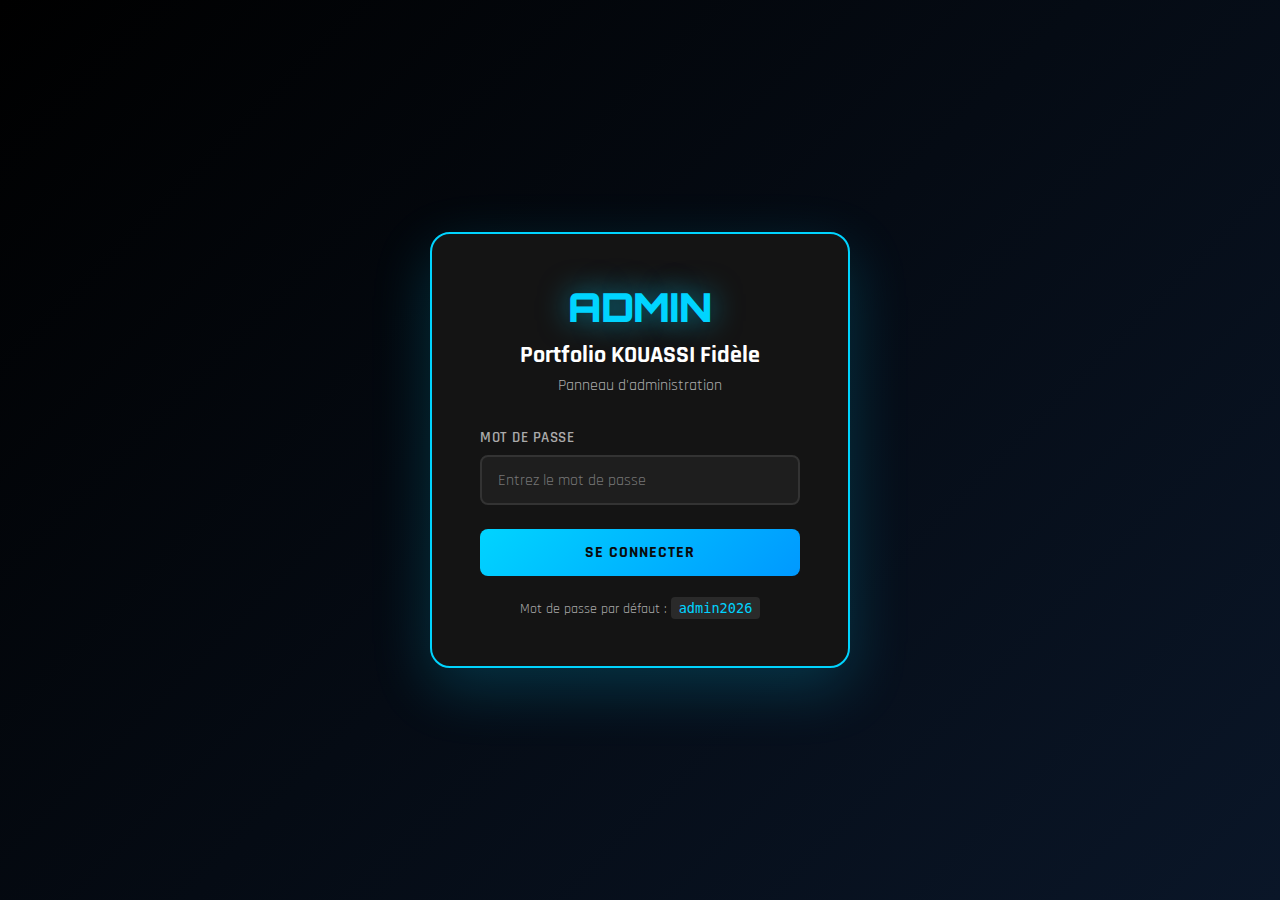
<file: admin.html>
<!DOCTYPE html>
<html lang="fr">
<head>
    <meta charset="UTF-8">
    <meta name="viewport" content="width=device-width, initial-scale=1.0">
    <title>Admin - Portfolio KOUASSI Fidèle</title>
    <link rel="icon" type="image/x-icon" href="favicon.ico">
    <link href="https://fonts.googleapis.com/css2?family=Rajdhani:wght@300;400;500;600;700&family=Orbitron:wght@400;700;900&display=swap" rel="stylesheet">
    <link rel="stylesheet" href="admin.css">
</head>
<body>
    <!-- Login Screen -->
    <div class="login-screen" id="loginScreen">
        <div class="login-card">
            <div class="login-logo">ADMIN</div>
            <h2 class="login-title">Portfolio KOUASSI Fidèle</h2>
            <p class="login-subtitle">Panneau d'administration</p>
            <form id="loginForm">
                <div class="form-group">
                    <label>Mot de passe</label>
                    <input type="password" id="loginPassword" placeholder="Entrez le mot de passe" required>
                </div>
                <button type="submit" class="btn-save">Se Connecter</button>
                <p class="login-hint">Mot de passe par défaut : <code>admin2026</code></p>
            </form>
        </div>
    </div>

    <!-- Admin Panel -->
    <div class="admin-panel" id="adminPanel" style="display:none;">
        <!-- Sidebar -->
        <aside class="sidebar">
            <div class="sidebar-header">
                <div class="sidebar-logo">ADMIN</div>
                <p class="sidebar-subtitle">Portfolio Manager</p>
            </div>
            <nav class="sidebar-nav">
                <a href="#" class="nav-item active" data-section="profile">
                    <span class="nav-icon">👤</span> Profil
                </a>
                <a href="#" class="nav-item" data-section="about">
                    <span class="nav-icon">📝</span> À Propos
                </a>
                <a href="#" class="nav-item" data-section="formation">
                    <span class="nav-icon">🎓</span> Formation
                </a>
                <a href="#" class="nav-item" data-section="skills">
                    <span class="nav-icon">⚡</span> Compétences
                </a>
                <a href="#" class="nav-item" data-section="projects">
                    <span class="nav-icon">🚀</span> Projets
                </a>
                <a href="#" class="nav-item" data-section="gallery">
                    <span class="nav-icon">🖼️</span> Galerie
                </a>
                <a href="#" class="nav-item" data-section="experience">
                    <span class="nav-icon">💼</span> Expérience
                </a>
                <a href="#" class="nav-item" data-section="stats">
                    <span class="nav-icon">📊</span> Statistiques
                </a>
            </nav>
            <div class="sidebar-footer">
                <a href="index.html" class="btn-view-site">Voir le Site</a>
                <button class="btn-logout" id="logoutBtn">Déconnexion</button>
            </div>
        </aside>

        <!-- Main Content -->
        <main class="admin-main">
            <header class="admin-header">
                <h1 id="sectionTitle">Profil</h1>
                <div class="header-actions">
                    <button class="btn-reset" id="resetBtn">Réinitialiser</button>
                    <button class="btn-save" id="saveBtn">Sauvegarder</button>
                </div>
            </header>

            <div class="admin-content" id="adminContent">
                <!-- Content loaded dynamically -->
            </div>
        </main>
    </div>

    <!-- Toast Notification -->
    <div class="toast" id="toast"></div>

    <script src="siteData.js"></script>
    <script src="admin.js"></script>
</body>
</html>
</file>
<file: admin.css>
* {
    margin: 0;
    padding: 0;
    box-sizing: border-box;
}

:root {
    --primary-cyan: #00d4ff;
    --secondary-blue: #0099ff;
    --accent-orange: #ff6b35;
    --dark-bg: #0a0a0a;
    --gray-dark: #141414;
    --gray-medium: #1e1e1e;
    --gray-light: #2a2a2a;
    --gray-border: #333;
    --text-light: #ffffff;
    --text-gray: #aaa;
    --success: #00c853;
    --danger: #ff4444;
    --warning: #ffbb33;
}

body {
    font-family: 'Rajdhani', sans-serif;
    background: var(--dark-bg);
    color: var(--text-light);
    min-height: 100vh;
}

/* Login Screen */
.login-screen {
    display: flex;
    align-items: center;
    justify-content: center;
    min-height: 100vh;
    background: linear-gradient(135deg, #000 0%, #0a1628 100%);
}

.login-card {
    background: var(--gray-dark);
    border: 2px solid var(--primary-cyan);
    border-radius: 20px;
    padding: 3rem;
    width: 100%;
    max-width: 420px;
    text-align: center;
    box-shadow: 0 20px 60px rgba(0, 212, 255, 0.2);
}

.login-logo {
    font-family: 'Orbitron', sans-serif;
    font-size: 2.5rem;
    font-weight: 900;
    color: var(--primary-cyan);
    margin-bottom: 0.5rem;
    text-shadow: 0 0 30px rgba(0, 212, 255, 0.6);
}

.login-title {
    font-size: 1.5rem;
    color: var(--text-light);
    margin-bottom: 0.3rem;
}

.login-subtitle {
    color: var(--text-gray);
    margin-bottom: 2rem;
}

.login-hint {
    margin-top: 1.5rem;
    font-size: 0.85rem;
    color: var(--text-gray);
}

.login-hint code {
    background: var(--gray-light);
    padding: 0.2rem 0.5rem;
    border-radius: 4px;
    color: var(--primary-cyan);
}

/* Form Elements */
.form-group {
    margin-bottom: 1.5rem;
    text-align: left;
}

.form-group label {
    display: block;
    margin-bottom: 0.5rem;
    font-weight: 600;
    color: var(--text-gray);
    font-size: 0.95rem;
    text-transform: uppercase;
    letter-spacing: 0.5px;
}

.form-group input,
.form-group textarea,
.form-group select {
    width: 100%;
    padding: 0.8rem 1rem;
    background: var(--gray-medium);
    border: 2px solid var(--gray-border);
    border-radius: 8px;
    color: var(--text-light);
    font-family: 'Rajdhani', sans-serif;
    font-size: 1rem;
    transition: border-color 0.3s;
}

.form-group input:focus,
.form-group textarea:focus,
.form-group select:focus {
    outline: none;
    border-color: var(--primary-cyan);
    box-shadow: 0 0 15px rgba(0, 212, 255, 0.2);
}

.form-group textarea {
    min-height: 100px;
    resize: vertical;
}

.form-group .help-text {
    font-size: 0.8rem;
    color: var(--text-gray);
    margin-top: 0.3rem;
}

/* Buttons */
.btn-save {
    padding: 0.8rem 2rem;
    background: linear-gradient(135deg, var(--primary-cyan), var(--secondary-blue));
    color: var(--dark-bg);
    border: none;
    border-radius: 8px;
    font-family: 'Rajdhani', sans-serif;
    font-size: 1rem;
    font-weight: 700;
    cursor: pointer;
    transition: all 0.3s;
    text-transform: uppercase;
    letter-spacing: 1px;
    width: 100%;
}

.btn-save:hover {
    transform: translateY(-2px);
    box-shadow: 0 5px 20px rgba(0, 212, 255, 0.4);
}

.btn-reset {
    padding: 0.8rem 2rem;
    background: transparent;
    color: var(--danger);
    border: 2px solid var(--danger);
    border-radius: 8px;
    font-family: 'Rajdhani', sans-serif;
    font-size: 1rem;
    font-weight: 700;
    cursor: pointer;
    transition: all 0.3s;
    text-transform: uppercase;
    letter-spacing: 1px;
}

.btn-reset:hover {
    background: var(--danger);
    color: white;
}

.btn-add {
    padding: 0.6rem 1.5rem;
    background: rgba(0, 212, 255, 0.15);
    color: var(--primary-cyan);
    border: 2px dashed var(--primary-cyan);
    border-radius: 8px;
    font-family: 'Rajdhani', sans-serif;
    font-size: 1rem;
    font-weight: 600;
    cursor: pointer;
    transition: all 0.3s;
    width: 100%;
    margin-top: 1rem;
}

.btn-add:hover {
    background: rgba(0, 212, 255, 0.25);
}

.btn-remove {
    padding: 0.4rem 1rem;
    background: rgba(255, 68, 68, 0.15);
    color: var(--danger);
    border: 1px solid var(--danger);
    border-radius: 6px;
    font-family: 'Rajdhani', sans-serif;
    font-size: 0.85rem;
    font-weight: 600;
    cursor: pointer;
    transition: all 0.3s;
}

.btn-publish {
    padding: 0.8rem;
    background: linear-gradient(135deg, #7c3aed, #a855f7);
    color: white;
    border: none;
    border-radius: 8px;
    font-family: 'Rajdhani', sans-serif;
    font-size: 1rem;
    font-weight: 700;
    cursor: pointer;
    transition: all 0.3s;
    text-transform: uppercase;
    letter-spacing: 1px;
    width: 100%;
}

.btn-publish:hover {
    transform: translateY(-2px);
    box-shadow: 0 5px 20px rgba(124, 58, 237, 0.4);
}

.btn-publish:disabled {
    opacity: 0.5;
    cursor: not-allowed;
    transform: none;
}

.btn-remove:hover {
    background: var(--danger);
    color: white;
}

/* Admin Layout */
.admin-panel {
    display: flex;
    min-height: 100vh;
}

/* Sidebar */
.sidebar {
    width: 260px;
    background: var(--gray-dark);
    border-right: 2px solid var(--gray-border);
    display: flex;
    flex-direction: column;
    position: fixed;
    top: 0;
    left: 0;
    height: 100vh;
    z-index: 100;
}

.sidebar-header {
    padding: 2rem 1.5rem;
    border-bottom: 1px solid var(--gray-border);
}

.sidebar-logo {
    font-family: 'Orbitron', sans-serif;
    font-size: 1.8rem;
    font-weight: 900;
    color: var(--primary-cyan);
    text-shadow: 0 0 20px rgba(0, 212, 255, 0.5);
}

.sidebar-subtitle {
    color: var(--text-gray);
    font-size: 0.9rem;
}

.sidebar-nav {
    flex: 1;
    padding: 1rem 0;
    overflow-y: auto;
}

.nav-item {
    display: flex;
    align-items: center;
    gap: 0.8rem;
    padding: 0.9rem 1.5rem;
    color: var(--text-gray);
    text-decoration: none;
    font-weight: 600;
    font-size: 1rem;
    transition: all 0.3s;
    border-left: 3px solid transparent;
}

.nav-item:hover {
    color: var(--text-light);
    background: rgba(0, 212, 255, 0.05);
}

.nav-item.active {
    color: var(--primary-cyan);
    background: rgba(0, 212, 255, 0.1);
    border-left-color: var(--primary-cyan);
}

.nav-icon {
    font-size: 1.2rem;
}

.sidebar-footer {
    padding: 1.5rem;
    border-top: 1px solid var(--gray-border);
    display: flex;
    flex-direction: column;
    gap: 0.8rem;
}

.btn-view-site {
    display: block;
    text-align: center;
    padding: 0.7rem;
    background: rgba(0, 212, 255, 0.15);
    color: var(--primary-cyan);
    border: 1px solid var(--primary-cyan);
    border-radius: 8px;
    text-decoration: none;
    font-weight: 600;
    transition: all 0.3s;
}

.btn-view-site:hover {
    background: var(--primary-cyan);
    color: var(--dark-bg);
}

.btn-logout {
    padding: 0.7rem;
    background: transparent;
    color: var(--text-gray);
    border: 1px solid var(--gray-border);
    border-radius: 8px;
    font-family: 'Rajdhani', sans-serif;
    font-size: 0.95rem;
    font-weight: 600;
    cursor: pointer;
    transition: all 0.3s;
}

.btn-logout:hover {
    border-color: var(--danger);
    color: var(--danger);
}

/* Main Content */
.admin-main {
    flex: 1;
    margin-left: 260px;
    min-height: 100vh;
}

.admin-header {
    display: flex;
    justify-content: space-between;
    align-items: center;
    padding: 1.5rem 2rem;
    background: var(--gray-dark);
    border-bottom: 2px solid var(--gray-border);
    position: sticky;
    top: 0;
    z-index: 50;
}

.admin-header h1 {
    font-family: 'Orbitron', sans-serif;
    font-size: 1.5rem;
    color: var(--primary-cyan);
}

.header-actions {
    display: flex;
    gap: 1rem;
}

.header-actions .btn-save {
    width: auto;
}

.admin-content {
    padding: 2rem;
    max-width: 900px;
}

/* Cards */
.admin-card {
    background: var(--gray-medium);
    border: 1px solid var(--gray-border);
    border-radius: 12px;
    padding: 2rem;
    margin-bottom: 1.5rem;
}

.admin-card h3 {
    font-family: 'Orbitron', sans-serif;
    font-size: 1.1rem;
    color: var(--primary-cyan);
    margin-bottom: 1.5rem;
    padding-bottom: 0.8rem;
    border-bottom: 1px solid var(--gray-border);
}

.card-header {
    display: flex;
    justify-content: space-between;
    align-items: center;
    margin-bottom: 1.5rem;
    padding-bottom: 0.8rem;
    border-bottom: 1px solid var(--gray-border);
}

.card-header h3 {
    margin-bottom: 0;
    padding-bottom: 0;
    border-bottom: none;
}

/* Image Preview */
.image-preview {
    width: 120px;
    height: 90px;
    object-fit: cover;
    border-radius: 8px;
    border: 2px solid var(--gray-border);
    margin-top: 0.5rem;
}

.image-preview-large {
    width: 200px;
    height: 150px;
    object-fit: cover;
    border-radius: 8px;
    border: 2px solid var(--gray-border);
    margin-top: 0.5rem;
}

/* Gallery Grid in Admin */
.admin-gallery-grid {
    display: grid;
    grid-template-columns: repeat(auto-fill, minmax(250px, 1fr));
    gap: 1.5rem;
}

.admin-gallery-item {
    background: var(--gray-light);
    border: 1px solid var(--gray-border);
    border-radius: 10px;
    overflow: hidden;
    transition: all 0.3s;
}

.admin-gallery-item:hover {
    border-color: var(--primary-cyan);
}

.admin-gallery-item img,
.admin-gallery-item video {
    width: 100%;
    height: 160px;
    object-fit: cover;
}

.admin-gallery-item .item-info {
    padding: 1rem;
}

.admin-gallery-item .item-info p {
    font-size: 0.9rem;
    color: var(--text-gray);
    margin-bottom: 0.3rem;
}

.admin-gallery-item .item-info .item-title {
    color: var(--text-light);
    font-weight: 600;
}

.admin-gallery-item .item-actions {
    padding: 0 1rem 1rem;
    display: flex;
    gap: 0.5rem;
}

/* Form Row */
.form-row {
    display: grid;
    grid-template-columns: 1fr 1fr;
    gap: 1rem;
}

/* Tags input */
.tags-container {
    display: flex;
    flex-wrap: wrap;
    gap: 0.5rem;
    margin-top: 0.5rem;
}

.tag-item {
    display: inline-flex;
    align-items: center;
    gap: 0.3rem;
    padding: 0.3rem 0.8rem;
    background: rgba(0, 212, 255, 0.15);
    border: 1px solid var(--primary-cyan);
    border-radius: 20px;
    font-size: 0.85rem;
    color: var(--primary-cyan);
}

.tag-remove {
    cursor: pointer;
    font-size: 1rem;
    margin-left: 0.2rem;
    opacity: 0.7;
    transition: opacity 0.2s;
}

.tag-remove:hover {
    opacity: 1;
}

/* List Items */
.list-items-container {
    margin-top: 0.5rem;
}

.list-item-row {
    display: flex;
    gap: 0.5rem;
    margin-bottom: 0.5rem;
    align-items: center;
}

.list-item-row input {
    flex: 1;
}

/* Toast */
.toast {
    position: fixed;
    bottom: 2rem;
    right: 2rem;
    padding: 1rem 2rem;
    background: var(--gray-dark);
    border: 2px solid var(--primary-cyan);
    border-radius: 10px;
    color: var(--text-light);
    font-weight: 600;
    font-size: 1rem;
    box-shadow: 0 10px 30px rgba(0, 0, 0, 0.5);
    transform: translateY(100px);
    opacity: 0;
    transition: all 0.4s;
    z-index: 10000;
}

.toast.show {
    transform: translateY(0);
    opacity: 1;
}

.toast.success {
    border-color: var(--success);
    color: var(--success);
}

.toast.error {
    border-color: var(--danger);
    color: var(--danger);
}

/* File Upload */
.file-upload-zone {
    border: 2px dashed var(--gray-border);
    border-radius: 10px;
    padding: 2rem;
    text-align: center;
    cursor: pointer;
    transition: all 0.3s;
    background: var(--gray-light);
}

.file-upload-zone:hover {
    border-color: var(--primary-cyan);
    background: rgba(0, 212, 255, 0.05);
}

.file-upload-zone p {
    color: var(--text-gray);
    margin-bottom: 0.5rem;
}

.file-upload-zone .upload-icon {
    font-size: 2.5rem;
    margin-bottom: 0.5rem;
}

.file-upload-zone input[type="file"] {
    display: none;
}

/* Publish Progress */
.publish-progress {
    margin-top: 1.5rem;
    display: none;
}

.publish-progress.active {
    display: block;
}

.progress-bar-container {
    width: 100%;
    height: 8px;
    background: var(--gray-light);
    border-radius: 4px;
    overflow: hidden;
    margin-bottom: 0.8rem;
}

.progress-bar {
    height: 100%;
    background: linear-gradient(90deg, #7c3aed, var(--primary-cyan));
    border-radius: 4px;
    transition: width 0.5s ease;
    width: 0%;
}

.progress-status {
    font-size: 0.95rem;
    color: var(--text-gray);
}

.progress-status.success {
    color: var(--success);
}

.progress-status.error {
    color: var(--danger);
}

/* GitHub Config */
.github-status-badge {
    display: inline-flex;
    align-items: center;
    gap: 0.5rem;
    padding: 0.5rem 1rem;
    border-radius: 20px;
    font-size: 0.9rem;
    font-weight: 600;
    margin-bottom: 1.5rem;
}

.github-status-badge.connected {
    background: rgba(0, 200, 83, 0.15);
    color: var(--success);
    border: 1px solid var(--success);
}

.github-status-badge.disconnected {
    background: rgba(255, 68, 68, 0.15);
    color: var(--danger);
    border: 1px solid var(--danger);
}

.token-field {
    position: relative;
}

.token-toggle {
    position: absolute;
    right: 10px;
    top: 50%;
    transform: translateY(-50%);
    background: none;
    border: none;
    color: var(--text-gray);
    cursor: pointer;
    font-size: 1.2rem;
    padding: 0.3rem;
}

.publish-log {
    background: var(--gray-dark);
    border: 1px solid var(--gray-border);
    border-radius: 8px;
    padding: 1rem;
    margin-top: 1rem;
    max-height: 200px;
    overflow-y: auto;
    font-family: monospace;
    font-size: 0.85rem;
    line-height: 1.6;
}

.publish-log .log-entry {
    color: var(--text-gray);
}

.publish-log .log-entry.success {
    color: var(--success);
}

.publish-log .log-entry.error {
    color: var(--danger);
}

.publish-log .log-entry.info {
    color: var(--primary-cyan);
}

/* Responsive */
@media (max-width: 768px) {
    .sidebar {
        width: 60px;
        overflow: hidden;
    }

    .sidebar-header,
    .sidebar-subtitle,
    .sidebar-footer .btn-view-site,
    .sidebar-footer .btn-logout,
    .nav-item span:not(.nav-icon) {
        display: none;
    }

    .sidebar-header {
        display: flex;
        justify-content: center;
        padding: 1rem 0.5rem;
    }

    .nav-item {
        justify-content: center;
        padding: 1rem;
    }

    .nav-icon {
        font-size: 1.4rem;
    }

    .admin-main {
        margin-left: 60px;
    }

    .admin-header {
        flex-direction: column;
        gap: 1rem;
        align-items: flex-start;
    }

    .form-row {
        grid-template-columns: 1fr;
    }

    .admin-gallery-grid {
        grid-template-columns: 1fr;
    }
}
</file>
